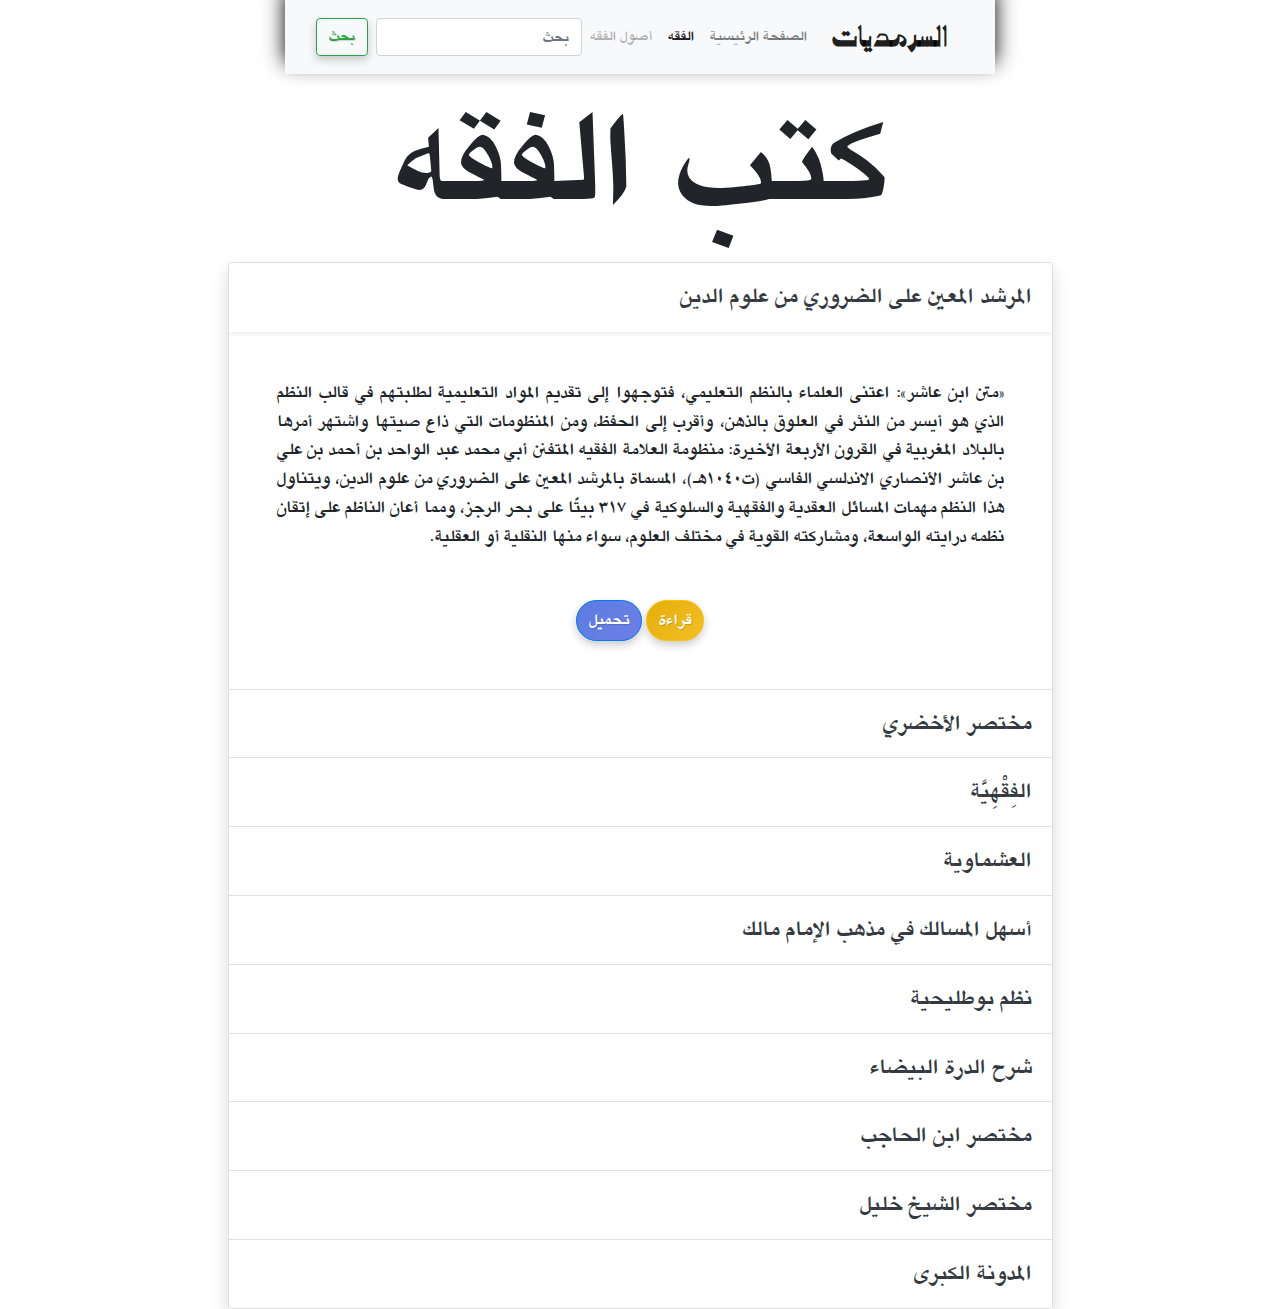
<file: categories/Fiqh.html>
<!DOCTYPE html>
<html lang="ar" dir="rtl">
<head>
    <meta charset="UTF-8">
	<meta name="viewport" content="width=device-width, initial-scale=1.0, maximum-scale=1.0, user-scalable=no" />

    <title>الفقه</title>
    <script src="../Js/bootstrap.bundle.min.js" ></script>
    <script src="../Js/jquery-3.3.1.slim.min.js" ></script>
    <script src="../Js/popper.min.js" ></script>
    <script src="../Js/bootstrap.min.js" ></script>
        <link href="../Styles/buttons.css" rel="stylesheet">
    <link href="../Styles/styles.css" rel="stylesheet">
    <link href="../Styles/bootstrap.rtl.min.css" rel="stylesheet">
    <link rel="stylesheet" href="../Styles/bootstrap.min.css">
<style>
  
  /*......................*/
  @font-face {
        font-family: FC35543;
        src: url('../Fonts/FC35543.woff2') format('woff2'),
              url('../Fonts/FC35543.woff') format('woff');        
      }    
  @font-face {
        font-family: FC35544;
src: url('https://fast.fonts.net/dv2/14/cb582b0a-a10f-406c-91b3-3f11d9848c3f.woff2?d44f19a684109620e484147fa790e81859e92aaaea3d337f84586d5df8888fe5455f55e0f83ed0be044ddfaa95e824a4b1318d5b552aaa24a44025e9&projectid=74f39a9d-a5dc-405f-9690-1c1fd4590ae4') format('woff2'),
        font-weight:normal;
      }
  @font-face {
        font-family: FC35544;
	src: url('../Fonts/cb582b0a-a10f-406c-91b3-3f11d9848c3f.woff2') format('woff2'),
        font-weight:bold;
      }    

  .navbar{
    font-weight: bold;
    box-shadow: 0px -11px 20px 0px black;
  }
  .border-top {
    border-top: 0px solid #dee2e6!important;
}
    *{
        text-align: justify !important;
        font-family: "FC35544", sans-serif;

    }
	body
{
    -webkit-animation-duration: 0.1s;
	-webkit-animation-name: fontfix;
	-webkit-animation-iteration-count: 1;
	-webkit-animation-timing-function: linear;
	-webkit-animation-delay: 0.1s;
}

@-webkit-keyframes fontfix{
	from{ 	opacity: 1; }
	to{	opacity: 1; }
}

    .text-dark {
    color: #343a40!important;
    font-family: FC35544;
    font-size: x-large;
    text-decoration: none;
}
    .font-weight-light {
        font-family: FC35544 !important;
    font-weight: 300!important;
    font-size: larger;
}
</style>
</head>

<header>
  <nav class="navbar navbar-expand-md navbar-light bg-light">
    <div class="container-fluid">
      <a class="navbar-brand" href="#" style="font-size: xx-large;font-family: FC35543;">السرمديات</a>
      <button class="navbar-toggler" type="button" data-bs-toggle="collapse" data-bs-target="#navbarCollapse" aria-controls="navbarCollapse" aria-expanded="false" aria-label="تبديل التنقل">
        <span class="navbar-toggler-icon"></span>
      </button>
      <div class="collapse navbar-collapse" id="navbarCollapse">
        <ul class="navbar-nav me-auto mb-2 mb-md-0">
          <li class="nav-item">
            <a class="nav-link" aria-current="page" href="#">الصفحة الرئيسية</a>
          </li>
          <li class="nav-item">
            <a class="nav-link active" href="?">الفقه</a>
          </li>
          <li class="nav-item">
            <a class="nav-link disabled" href="#" tabindex="-1" aria-disabled="true">أصول الفقه</a>
          </li>
        </ul>
        <form class="d-flex">
          <input class="form-control me-2" type="search" placeholder="بحث" aria-label="بحث">
          <button class="btn btn-outline-success" type="submit">بحث</button>
        </form>
      </div>
    </div>
  </nav>
</header>
<body>
<h1 style=" font-weight: bold; text-align: center !important; font-size: 150px; "> كتب الفقه</h1>
	<div class="container">
        <!-- For demo purpose -->
        <div class="row">
          <div class="col-lg-9 mx-auto">
            <!-- Accordion -->
            <div id="accordionExample" class="accordion shadow">
      
              <!-- Accordion item 1 -->
              <div class="card">
                <div id="headingOne" class="card-header bg-white shadow-sm border-0">
                  <h6 class="mb-0 font-weight-bold"><a href="#" data-toggle="collapse" data-target="#collapseOne" aria-expanded="tr" aria-controls="collapseOne" class="d-block position-relative text-dark text-uppercase collapsible-link py-2">المرشد المعين على الضروري من علوم الدين</a></h6>
                </div>
                <div id="collapseOne" aria-labelledby="headingOne" data-parent="#accordionExample" class="collapse show">
                  <div class="card-body p-5">
                    <p class="font-weight-light m-0">«متن ابن عاشر»: اعتنى العلماء بالنظم التعليمي، فتوجهوا إلى تقديم المواد التعليمية لطلبتهم في قالب النظم الذي هو أيسر من النثر في العلوق بالذهن، وأقرب إلى الحفظ، ومن المنظومات التي ذاع صيتها واشتهر أمرها بالبلاد المغربية في القرون الأربعة الأخيرة: منظومة العلامة الفقيه المتفنن أبي محمد عبد الواحد بن أحمد بن علي بن عاشر الأنصاري الاندلسي الفاسي (ت1040هـ)، المسماة بالمرشد المعين على الضروري من علوم الدين، ويتناول هذا النظم مهمات المسائل العقدية والفقهية والسلوكية في 317 بيتًا على بحر الرجز، ومما أعان الناظم على إتقان نظمه درايته الواسعة، ومشاركته القوية في مختلف العلوم، سواء منها النقلية أو العقلية.</p>
                  </div>
                  <section class="section-padding border-top">
                    <div class="container">
                       <div class="row page-btn">
                          <div class="col-md-8 col-sm-8 mx-auto text-center mb-5">
                            <a href="javascript:void(0)" onclick="href='https://docs.google.com/viewer?url=https://archive.org/download/ibn-achir-03/Ibn_Achir03.pdf&embedded=true'"><button type="button" class="btn btn-warning btn-radius" style=" font-size: 18px; ">قراءة</button></a>
                            <a href="javascript:void(0)" onclick="href='https://archive.org/download/ibn-achir-03/Ibn_Achir03.pdf'"><button type="button" class="btn btn-primary btn-radius" style=" font-size: 18px; ">تحميل</button></a>
                        </div>
                       </div>
                    </div>
                 </section>
           
                </div>
              </div>
      
              <!-- Accordion item 2 -->
              <div class="card">
                <div id="headingTwo" class="card-header bg-white shadow-sm border-0">
                  <h6 class="mb-0 font-weight-bold"><a href="#" data-toggle="collapse" data-target="#collapseTwo" aria-expanded="false" aria-controls="collapseTwo" class="d-block position-relative collapsed text-dark text-uppercase collapsible-link py-2">مختصر الأخضري</a></h6>
                </div>
                <div id="collapseTwo" aria-labelledby="headingTwo" data-parent="#accordionExample" class="collapse">
                  <div class="card-body p-5">
                    <p class="font-weight-light m-0">«مختصر الأخضري في فقه العبادات»، هو عبارة عن متن اشتهر باسم "مختصر الأخضري" نسبة لمؤلفه رحمه الله الشيخ العلامة «أبو يزيد عبد الرحمن بن سيدي محمد الصغير بن محمد ابن عامر الأخضري البنطيوسي البسكري الجزائري المالكي (918-983هـ / 1512-1575م)»، تعرض فيه إلى مسائل فقه العبادات على مذهب الإمام مالك من: الطهارة وأقسامها، الصلاة وفرائضها وشروطها، وختمه بباب السهو.</p>
                  </div>
                  <section class="section-padding border-top">
                    <div class="container">
                       <div class="row page-btn">
                          <div class="col-md-8 col-sm-8 mx-auto text-center mb-5">
                             <a href="javascript:void(0)" onclick="href='https://docs.google.com/viewer?url=https://archive.org/download/mkht-sr-bd-alr-hmn-alkh-dry-fy-a-alkh-dry_202203/mkhtSr%20%60bd%20alrHmn%20al%27khDry%20fy%20a%20-%20al%27khDry.pdf&embedded=true'"><button type="button" class="btn btn-warning btn-radius" style=" font-size: 18px; ">قراءة</button></a>
                             <a href="javascript:void(0)" onclick="href='https://archive.org/download/mkht-sr-bd-alr-hmn-alkh-dry-fy-a-alkh-dry_202203/mkhtSr%20%60bd%20alrHmn%20al%27khDry%20fy%20a%20-%20al%27khDry.pdf'"><button type="button" class="btn btn-primary btn-radius" style=" font-size: 18px; ">تحميل</button></a>
                          </div>
                       </div>
                    </div>
                 </section>
                </div>
              </div>
      
              <!-- Accordion item 3 -->
              <div class="card">
                <div id="headingThree" class="card-header bg-white shadow-sm border-0">
                  <h6 class="mb-0 font-weight-bold"><a href="#" data-toggle="collapse" data-target="#collapseThree" aria-expanded="false" aria-controls="collapseThree" class="d-block position-relative collapsed text-dark text-uppercase collapsible-link py-2">الفِقْهِيَّة</a></h6>
                </div>
                <div id="collapseThree" aria-labelledby="headingThree" data-parent="#accordionExample" class="collapse">
                  <div class="card-body p-5">
                    <p class="font-weight-light m-0">كتاب «فقهيّة عبد القادر الفاسي» المعروفة بـ: «الفقهيّة»، للشيخ الفقيه وأحد أعلام المغرب البارزين في القرن الحادي عشر «أبي المحاسِن عبد القادر بن علي بن يوسف الفاسي المالكي (ت1091هـ)»، هو خلاصة فقهية في أحكام العِبادات من طهارة، وصلاة، وزكاة، وصيّام، وحج، على مذهب السّادة المالكية، بعبارات سهلة، مُركّزة وواضحة، اقتصر فيها الشيخ على الأهم من الأحكام.
                        <br>
                        وقد اشتهرت هذه "الفقهية" في الوسط العلمي، فتناولها بعض العلماء بالشرح والبسط كالشيخ محمد بن قاسم جسوس، وطبع شرحه هذا بالمطبعة الحجرية بفاس، والشيخ أبي مدين بن أحمد الفاسي، وشرحه لا يزال مخطوطا، والشيخ عبد الكبير بن عبد الرحمن الفاسي، وشرحه أيضا لم يُطبع بعد.
                    </p>
                  </div>
                  <section class="section-padding border-top">
                    <div class="container">
                       <div class="row page-btn">
                          <div class="col-md-8 col-sm-8 mx-auto text-center mb-5">
                            <a href="javascript:void(0)" onclick="href='https://docs.google.com/viewer?url=https://archive.org/download/fikhya_202203/Fikhya.pdf&embedded=true'"><button type="button" class="btn btn-warning btn-radius" style=" font-size: 18px; ">قراءة</button></a>
                            <a href="javascript:void(0)" onclick="href='https://archive.org/download/fikhya_202203/Fikhya.pdf'"><button type="button" class="btn btn-primary btn-radius" style=" font-size: 18px; ">تحميل</button></a>
                        </div>
                       </div>
                    </div>
                 </section>
                </div>
              </div>
      
              <!-- Accordion item 4 -->
              <div class="card">
                <div id="headingFour" class="card-header bg-white shadow-sm border-0">
                  <h6 class="mb-0 font-weight-bold"><a href="#" data-toggle="collapse" data-target="#collapseFour" aria-expanded="false" aria-controls="collapseFour" class="d-block position-relative collapsed text-dark text-uppercase collapsible-link py-2">العشماوية</a></h6>
                </div>
                <div id="collapseFour" aria-labelledby="headingFour" data-parent="#accordionExample" class="collapse">
                  <div class="card-body p-5">
                    <p class="font-weight-light m-0">هو عبارة عن متن اشتهر باسم «متن العشماوية»،  نسبة لمؤلفه رحمه الله الإمام «العشماوي»،  تعرض فيه إلى مسائل فقه العبادات من طهارة وأقسامها والصلاة وفرائضها وشروطها، وهو على المذهب المالكي. كما يعتبر هذا المتن من المتون التي يوصى بتدريسها وتحفيظها في أول مراحل تدريس الفقه.</p>
                  </div>
                  <section class="section-padding border-top">
                    <div class="container">
                       <div class="row page-btn">
                          <div class="col-md-8 col-sm-8 mx-auto text-center mb-5">
                            <a href="javascript:void(0)" onclick="href='https://docs.google.com/viewer?url=https://archive.org/download/mtn-alshmawy-bd-albary-alshmawy/mtn%20al%60shmawy%40%20-%20%60bd%20albary%20al%60shmawy.pdf&embedded=true'"><button type="button" class="btn btn-warning btn-radius" style=" font-size: 18px; ">قراءة</button></a>
                            <a href="javascript:void(0)" onclick="href='https://archive.org/download/mtn-alshmawy-bd-albary-alshmawy/mtn%20al%60shmawy%40%20-%20%60bd%20albary%20al%60shmawy.pdf'"><button type="button" class="btn btn-primary btn-radius" style=" font-size: 18px; ">تحميل</button></a>
                          </div>
                       </div>
                    </div>
                 </section>
                </div>
              </div>
              <!-- Accordion item 6 -->
              <div class="card">
                <div id="headingSix" class="card-header bg-white shadow-sm border-0">
                  <h6 class="mb-0 font-weight-bold"><a href="#" data-toggle="collapse" data-target="#collapseSix" aria-expanded="false" aria-controls="collapseSix" class="d-block position-relative collapsed text-dark text-uppercase collapsible-link py-2">أسهل المسالك في مذهب الإمام مالك</a></h6>
                </div>
                <div id="collapseSix" aria-labelledby="headingSix" data-parent="#accordionExample" class="collapse">
                  <div class="card-body p-5">
                    <p class="font-weight-light m-0">
                      كتاب «أسهل المسالك في مذهب الإمام مالك»، للشيخ «محمد البشار»، هو  نظم لمتن «ترغيب المريد السالك إلى مذهب الإمام مالك للشيخ إبراهيم السهائي»، وهي منظومة جامعة وافية في فقه الإمام مالك -رضي الله عنه-، حوت أبواب الفقه ومسائله من عبادات ومعاملات، وبيان جمل من الفرائض والآداب والسنن.
                    <br>
                    سار ناظم أسهل المسالك على مشهور المذهب في جميع مسائله، إلا القليل والنادر جدا، بل هو في تبويبه وترتيبه يسير على ما سار عليه سيدي خليل في مختصره. وكثير من ألفاظه -وهذا العجيب- كألفاظ المختصر رغم أن هذا نظم وذاك نثر.
                    </p>
                  </div>
                  <section class="section-padding border-top">
                    <div class="container">
                       <div class="row page-btn">
                          <div class="col-md-8 col-sm-8 mx-auto text-center mb-5">
                            <a href="javascript:void(0)" onclick="href='https://docs.google.com/viewer?url=https://archive.org/download/ashaL_elmasalek/ashaL_elmasalek.pdf&embedded=true'"><button type="button" class="btn btn-warning btn-radius" style=" font-size: 18px; ">قراءة</button></a>
                            <a href="javascript:void(0)" onclick="href='https://archive.org/download/ashaL_elmasalek/ashaL_elmasalek.pdf'"><button type="button" class="btn btn-primary btn-radius" style=" font-size: 18px; ">تحميل</button></a>                            
                          </div>
                       </div>
                    </div>
                 </section>
                </div>
              </div>   
              <!-- Accordion item 7 -->
              <div class="card">
                <div id="headingSeven" class="card-header bg-white shadow-sm border-0">
                  <h6 class="mb-0 font-weight-bold"><a href="#" data-toggle="collapse" data-target="#collapseSeven" aria-expanded="false" aria-controls="collapseSeven" class="d-block position-relative collapsed text-dark text-uppercase collapsible-link py-2">نظم بوطليحية</a></h6>
                </div>
                <div id="collapseSeven" aria-labelledby="headingSeven" data-parent="#accordionExample" class="collapse">
                  <div class="card-body p-5">
                    <p class="font-weight-light m-0">
                      نظم «بوطليحية»، للإمام الجليل العلامة الأديب ذي النظم الرائق والتصنيف الفائق «محمد النابغة بن عبد الرحمن بن عمر الغلاوي (ت1245هـ/1828م)»، هو اسم طريف لمنظومة طريفة فى شكلها ومضمونها، تضمنت المعتمد من الكتب والفتوى فى المذهب المالكي، ويستعرض مجموعة من المسائل الفقه المالكي، والموضوعات الأصولية، والصوفية، والعقدية.
                    <br>
                    * اشتهر هذا النظم في المشرق باسم "الطليحية" واسمه الصحيح هو "أبو الطليحية" وأصله أبو الطليحة، صغيرة الطلح الشجر المعروف، وسمي النظم بهذا الاسم لما اشتهر أن الناظم رحمه الله نظمه تحت شجرة صغيرة من الطّلح.
                    <br>
                    *  يتكون «نظم بوطليحية»، من 314 بيتًا على بحر الرجز، وممّا زاد هذا النظم قيمة سلاسة ألفاظه وعذوبتها، بحيث جاء متين السبك، ملائمًا للقراءة والحفظ.
                    <br>
                    * ويعود سبب تأليف النابغة الغلاوي لنظمه هذا هو معالجة الخلل الذى انتبه إليه فى محيطه وزمنه، حيث لاحظ إغفال المفتين أو نسيانهم لمقتضيات الفتوى، ومعايير ضبطها ،والخلط بين المعتمد من مصادر المذهب المالكي بغير المعتمد، وفي هذا المعنى أنشد قائلاً:
                    <br>
                    <div style="margin-right: 30px;margin-top: 16px;font-size: large;">
                      هذا ولما كان جلّ الناس
                      <br>
                      لما به الفتوى غدا كالناسي
                      <br>
                       فخلط الصحيح بالسقيم
                       <br>
                      وخلط المنتج بالعقيم
                      <br>
                       من جهلها أصبح في حجاب
                       <br>
                      لم يدر بين الغرس والحجاب
                      <br>
                       جلبت في ذا النظم بعض المعتمد
                       <br>
                      وفيه ذكر بعض ما لم يعتمد
                      </div>
                    </p>
                  </div>
                  <section class="section-padding border-top">
                    <div class="container">
                       <div class="row page-btn">
                          <div class="col-md-8 col-sm-8 mx-auto text-center mb-5">
                            <a href="javascript:void(0)" onclick="href='https://docs.google.com/viewer?url=http://archive.org/download/Boutlaihia/Boutlaihia.pdf&embedded=true'"><button type="button" class="btn btn-warning btn-radius" style=" font-size: 18px; ">قراءة</button></a>
                            <a href="javascript:void(0)" onclick="href='http://archive.org/download/Boutlaihia/Boutlaihia.pdf'"><button type="button" class="btn btn-primary btn-radius" style=" font-size: 18px; ">تحميل</button></a>
                          </div>
                       </div>
                    </div>
                 </section>
                </div>
            </div>
              <!-- Accordion item 8 -->
              <div class="card">
                <div id="headingEight" class="card-header bg-white shadow-sm border-0">
                  <h6 class="mb-0 font-weight-bold"><a href="#" data-toggle="collapse" data-target="#collapseEight" aria-expanded="false" aria-controls="collapseEight" class="d-block position-relative collapsed text-dark text-uppercase collapsible-link py-2">شرح الدرة البيضاء</a></h6>
                </div>
                <div id="collapseEight" aria-labelledby="headingEight" data-parent="#accordionExample" class="collapse">
                  <div class="card-body p-5">
                    <p class="font-weight-light m-0">
                      «الدرة البيضاء»، هي نظم في علم الفرائض على المذهب المالكي، للشيخ العلامة الفقيه «عبد الرحمن بن محمد الصغير بن محمد ابن عامر الأخضري البنطيوسي البسكري الجزائري المالكي (918-983هـ / 1512-1575م)»، يقع في (530 بيتًا).
                    </p>
                  </div>
                  <section class="section-padding border-top">
                    <div class="container">
                       <div class="row page-btn">
                          <div class="col-md-8 col-sm-8 mx-auto text-center mb-5">
                            <a href="javascript:void(0)" onclick="href='https://docs.google.com/viewer?url=https://archive.org/download/dorabaidaa/dorabaidaa.pdf&embedded=true'"><button type="button" class="btn btn-warning btn-radius" style=" font-size: 18px; ">قراءة</button></a>
                            <a href="javascript:void(0)" onclick="href='https://archive.org/download/dorabaidaa/dorabaidaa.pdf'"><button type="button" class="btn btn-primary btn-radius" style=" font-size: 18px; ">تحميل</button></a>
                          </div>
                       </div>
                    </div>
                 </section>
                </div>
            </div>
              <!-- Accordion item 9 -->
              <div class="card">
                <div id="headingNine" class="card-header bg-white shadow-sm border-0">
                  <h6 class="mb-0 font-weight-bold"><a href="#" data-toggle="collapse" data-target="#collapseNine" aria-expanded="false" aria-controls="collapseNine" class="d-block position-relative collapsed text-dark text-uppercase collapsible-link py-2">مختصر ابن الحاجب</a></h6>
                </div>
                <div id="collapseNine" aria-labelledby="headingNine" data-parent="#accordionExample" class="collapse">
                  <div class="card-body p-5">
                    <p class="font-weight-light m-0">
                      كتاب «مختصر منتهى السؤل والأمل في علمي الأصول والجدل»، للإمام «أبي عمرو عثمان بن عمر بن أبي بكر المعروف بابن الحاجب (ت646هـ)»، يعتبر من أهم كتب علم الأصول، وأدقها فهو يعد بحق معلمة في أصول الفقه، حيث جمع فأوعى.
                    <br>
                    مما لا شك فيه أن كتاب «مختصر المنتهى» قد احتل مكانة رفيعة بين كتب الأصول، وما ذاك إلا لأنه جمع المساءل الأصولية في أسلوب موجز، وحوى الكثير مما اشتملت عليه الكتب الطويلة في عبارات دقيقة مخنصرة، لذا لا غرابة أن نرى العلماء الأفاضل اهتموا به ما بين شارح لألفاظه، وناظم لمسائله، ومخرج لأحاديثه، وقد أثنوا عليه الثناء الجميل، وبالغو في ذلك إلى حد التطويل، ومن بين هؤلاء العلماء نجد: الإمام الجاربردي (ت746هـ) في كتابه السراج الوهاج، والإمام شمس الدين الأصفهاني (ت749هـ)، والقاضي العضد (ت756هـ) في شرحه للمختصر.
                    </p>
                  </div>
                  <section class="section-padding border-top">
                    <div class="container">
                       <div class="row page-btn">
                          <div class="col-md-8 col-sm-8 mx-auto text-center mb-5">
                            <a href="javascript:void(0)" onclick="href='https://docs.google.com/viewer?url=http://www.archive.org/download/mukhtasar_hajib/mukhtasar_hajib.pdf&embedded=true'"><button type="button" class="btn btn-warning btn-radius" style=" font-size: 18px; ">قراءة</button></a>
                            <a href="javascript:void(0)" onclick="href='http://www.archive.org/download/mukhtasar_hajib/mukhtasar_hajib.pdf'"><button type="button" class="btn btn-primary btn-radius" style=" font-size: 18px; ">تحميل</button></a>
                          </div>
                       </div>
                    </div>
                 </section>
                </div>
            </div>
              <!-- Accordion item 10 -->
              <div class="card">
                <div id="headingTen" class="card-header bg-white shadow-sm border-0">
                  <h6 class="mb-0 font-weight-bold"><a href="#" data-toggle="collapse" data-target="#collapseTen" aria-expanded="false" aria-controls="collapseTen" class="d-block position-relative collapsed text-dark text-uppercase collapsible-link py-2">مختصر الشيخ خليل</a></h6>
                </div>
                <div id="collapseTen" aria-labelledby="headingTen" data-parent="#accordionExample" class="collapse">
                  <div class="card-body p-5">
                    <p class="font-weight-light m-0">
	يُعَدّ «مختصر الشيخ خليل»،  للشيخ «الامام ضياء الدين أبو المودة خليل بن إسحاق بن موسى بن شعيب المالكي المعروف بالجندي(تـ776 هـ)»، من أشهر المختصرات الفقهية على مذهب السّادة المالكية، بل ربما كان أشهرها على الإطلاق في القرون المتأخرة، ويشهد لذلك عناية العلماء به وعكوف طلاب العلم على حفظه ودراسته، وتلقيهم له بالقبول.
	<br>
	وبالنظر في منهج الشيخ خليل الذي سلك في هذا المختصر نلاحظ أنه اقتصر على مشهور المذهب وما تكون به الفتوى من الأقوال، وترك بقيّتها ولم يُخرج من المسودة إلاَّ ثلثه الأول إلى النكاح، ومع ذلك أقام في تأليفه خمسا وعشرين سنة، ووُجد باقيه فجمعه أصحابه، وألّف بهرام باب المقاصّة منه، وأكمل الأقفهسي جملة يسيرة ترك لها بياضًا.
	</p>
                  </div>
                  <section class="section-padding border-top">
                    <div class="container">
                       <div class="row page-btn">
                          <div class="col-md-8 col-sm-8 mx-auto text-center mb-5">
                            <a href="javascript:void(0)" onclick="href='https://docs.google.com/viewer?url=http://archive.org/download/Mokhtassar_Khalil/Mokhtassar_Khalil.pdf&embedded=true'"><button type="button" class="btn btn-warning btn-radius" style=" font-size: 18px; ">قراءة</button></a>
                            <a href="javascript:void(0)" onclick="href='http://archive.org/download/Mokhtassar_Khalil/Mokhtassar_Khalil.pdf'"><button type="button" class="btn btn-primary btn-radius" style=" font-size: 18px; ">تحميل</button></a>
                          </div>
                       </div>
                    </div>
                 </section>
                </div>
            </div>
              <!-- Accordion item 11 -->
              <div class="card">
                <div id="headingEleven" class="card-header bg-white shadow-sm border-0">
                  <h6 class="mb-0 font-weight-bold"><a href="#" data-toggle="collapse" data-target="#collapseEleven" aria-expanded="false" aria-controls="collapseEleven" class="d-block position-relative collapsed text-dark text-uppercase collapsible-link py-2">المدونة الكبرى</a></h6>
                </div>
                <div id="collapseEleven" aria-labelledby="headingEleven" data-parent="#accordionExample" class="collapse">
                  <div class="card-body p-5">
                    <p class="font-weight-light m-0">
                  تعتبر المدونة ويطلق عليها أيضا إسم الأم أصل المالكيين المقدم على غيره من الدواوين، وأفيّدها بعد الموطأ، وكل الذي جاء بعدها من مصنفات المذهب عيال عليها، وعليها كان الإعتماد في الفتوى والأحكام والقضاء، والمدونة  في أصلها سماعات إبن القاسم عن شيخه الإمام مالك أجاب بها عن أسئلة الشيخ سحنون لما رحل إليه من القيروان لتصحيح رواية أسد بن الفرات التي رواها بدوره عن إبن القاسم. ثم قام الشيخ سحنون بتهذيبها، وتبويبها، وتدوينها وأضاف إليها إجتهادات كبار فقهاء المالكية.
                  </p>
                  </div>
                  <section class="section-padding border-top">
                    <div class="container">
                       <div class="row page-btn">
                          <div class="col-md-8 col-sm-8 mx-auto text-center mb-5">
                            <a href="javascript:void(0)" onclick="href='https://docs.google.com/viewer?url=http://www.archive.org/download/moudaouna/moudaouna.pdf&embedded=true'"><button type="button" class="btn btn-warning btn-radius" style=" font-size: 18px; ">قراءة</button></a>
                            <a href="javascript:void(0)" onclick="href='http://www.archive.org/download/moudaouna/moudaouna.pdf'"><button type="button" class="btn btn-primary btn-radius" style=" font-size: 18px; ">تحميل</button></a>                          </div>
                       </div>
                    </div>
                 </section>
                </div>
            </div>
          </div>
          
        </div>
      </div>
      </body>
</html>
</file>
<file: Styles/buttons.css>
/*======= 3. BUTTONS STYLES  =======*/
.btn-radius {
    border-radius: 100px !important;
}
.btn {
    font-size: 13px;
    font-weight: bold;
    letter-spacing: 1px;
	border-radius: 2px;
    padding: 13px 28px;
    text-shadow: 1px 1px 1px rgba(0, 0, 0, 0.14);
    text-transform: uppercase;
    box-shadow: 0 4px 9px 0 rgba(0, 0, 0, 0.2);
}
.btn-sm {
    font-size: 11px;
    font-weight: 600;
    padding: 11px 25px;	
}
.btn-lg {
    padding: 18px 49px;
}
.btn-xs {
	font-size: 10px;
	padding: 8px 14px;
}
.btn-primary {
    background: #5a7ce2;
    background: -moz-linear-gradient(-45deg, #5a7ce2 0%, #8283e8 50%, #5c5de8 51%, #565bd8 71%, #575cdb 100%);
    background: -webkit-linear-gradient(-45deg, #5a7ce2 0%,#8283e8 50%,#5c5de8 51%,#565bd8 71%,#575cdb 100%);
    background: linear-gradient(135deg, #5a7ce2 0%,#8283e8 50%,#5c5de8 51%,#565bd8 71%,#575cdb 100%);
    filter: progid:DXImageTransform.Microsoft.gradient( startColorstr='#5a7ce2', endColorstr='#575cdb',GradientType=1 );
    background-size: 400% 400%;
    -webkit-animation: AnimationName 3s ease infinite;
    -moz-animation: AnimationName 3s ease infinite;
    animation: AnimationName 3s ease infinite;
    -webkit-animation: AnimationName 3s ease infinite;
    -moz-animation: AnimationName 3s ease infinite;
    animation: AnimationName 3s ease infinite;
    border: medium none;
}
.btn-secondary{
    background: #797b7f;
    background: -moz-linear-gradient(-45deg, #797b7f 0%, #b5b8bf 50%, #8e9397 51%, #8e9397 71%, #828589 100%);
    background: -webkit-linear-gradient(-45deg, #797b7f 0%,#b5b8bf 50%,#8e9397 51%,#8e9397 71%,#828589 100%);
    background: linear-gradient(135deg, #797b7f 0%,#b5b8bf 50%,#8e9397 51%,#8e9397 71%,#828589 100%);
    filter: progid:DXImageTransform.Microsoft.gradient( startColorstr='#797b7f', endColorstr='#828589',GradientType=1 );
    background-size: 400% 400%;
    -webkit-animation: AnimationName 3s ease infinite;
    -moz-animation: AnimationName 3s ease infinite;
    animation: AnimationName 3s ease infinite;
    -webkit-animation: AnimationName 3s ease infinite;
    -moz-animation: AnimationName 3s ease infinite;
    animation: AnimationName 3s ease infinite;
    border: medium none;
}
.btn-success{
    background: #05ac50;
    background: -moz-linear-gradient(-45deg, #05ac50 0%, #21dd72 50%, #05c44e 51%, #05ac50 71%, #05ac50 100%);
    background: -webkit-linear-gradient(-45deg, #05ac50 0%,#21dd72 50%,#05c44e 51%,#05ac50 71%,#05ac50 100%);
    background: linear-gradient(135deg, #05ac50 0%,#21dd72 50%,#05c44e 51%,#05ac50 71%,#05ac50 100%);
    filter: progid:DXImageTransform.Microsoft.gradient( startColorstr='#05ac50', endColorstr='#05ac50',GradientType=1 );
    background-size: 400% 400%;
    -webkit-animation: AnimationName 3s ease infinite;
    -moz-animation: AnimationName 3s ease infinite;
    animation: AnimationName 3s ease infinite;
    -webkit-animation: AnimationName 3s ease infinite;
    -moz-animation: AnimationName 3s ease infinite;
    animation: AnimationName 3s ease infinite;
    border: medium none;
}
.btn-danger{
    background: #e81216;
    background: -moz-linear-gradient(-45deg, #e81216 0%, #f45355 50%, #f6290c 51%, #ed0e11 71%, #fc1b21 100%);
    background: -webkit-linear-gradient(-45deg, #e81216 0%,#f45355 50%,#f6290c 51%,#ed0e11 71%,#fc1b21 100%);
    background: linear-gradient(135deg, #e81216 0%,#f45355 50%,#f6290c 51%,#ed0e11 71%,#fc1b21 100%);
    filter: progid:DXImageTransform.Microsoft.gradient( startColorstr='#e81216', endColorstr='#fc1b21',GradientType=1 );
    background-size: 400% 400%;
    -webkit-animation: AnimationName 3s ease infinite;
    -moz-animation: AnimationName 3s ease infinite;
    animation: AnimationName 3s ease infinite;
    -webkit-animation: AnimationName 3s ease infinite;
    -moz-animation: AnimationName 3s ease infinite;
    animation: AnimationName 3s ease infinite;
    border: medium none;
}
.btn-warning{
    background: #e5ae09;
    background: -moz-linear-gradient(-45deg, #e5ae09 0%, #ffd044 50%, #ffc107 51%, #fc9014 71%, #f1890b 100%);
    background: -webkit-linear-gradient(-45deg, #e5ae09 0%,#ffd044 50%,#ffc107 51%,#fc9014 71%,#f1890b 100%);
    background: linear-gradient(135deg, #e5ae09 0%,#ffd044 50%,#ffc107 51%,#fc9014 71%,#f1890b 100%);
    filter: progid:DXImageTransform.Microsoft.gradient( startColorstr='#e5ae09', endColorstr='#f1890b',GradientType=1 );
    background-size: 400% 400%;
    -webkit-animation: AnimationName 3s ease infinite;
    -moz-animation: AnimationName 3s ease infinite;
    animation: AnimationName 3s ease infinite;
    -webkit-animation: AnimationName 3s ease infinite;
    -moz-animation: AnimationName 3s ease infinite;
    animation: AnimationName 3s ease infinite;
    border: medium none;
    color: #fff !important;
}
.btn-info{
    background: #01a8c1;
    background: -moz-linear-gradient(-45deg, #01a8c1 0%, #2adbf7 50%, #00b5d1 51%, #0aafc9 71%, #0599b1 100%);
    background: -webkit-linear-gradient(-45deg, #01a8c1 0%,#2adbf7 50%,#00b5d1 51%,#0aafc9 71%,#0599b1 100%);
    background: linear-gradient(135deg, #01a8c1 0%,#2adbf7 50%,#00b5d1 51%,#0aafc9 71%,#0599b1 100%);
    filter: progid:DXImageTransform.Microsoft.gradient( startColorstr='#01a8c1', endColorstr='#0599b1',GradientType=1 );
    background-size: 400% 400%;
    -webkit-animation: AnimationName 3s ease infinite;
    -moz-animation: AnimationName 3s ease infinite;
    animation: AnimationName 3s ease infinite;
    -webkit-animation: AnimationName 3s ease infinite;
    -moz-animation: AnimationName 3s ease infinite;
    animation: AnimationName 3s ease infinite;
    border: medium none;
}
.btn-light{
    background: #f2f2f2;
    background: -moz-linear-gradient(-45deg, #f2f2f2 0%, #dddddd 50%, #ffffff 51%, #ffffff 71%, #f6f8fb 100%);
    background: -webkit-linear-gradient(-45deg, #f2f2f2 0%,#dddddd 50%,#ffffff 51%,#ffffff 71%,#f6f8fb 100%);
    background: linear-gradient(135deg, #f2f2f2 0%,#dddddd 50%,#ffffff 51%,#ffffff 71%,#f6f8fb 100%);
    filter: progid:DXImageTransform.Microsoft.gradient( startColorstr='#f2f2f2', endColorstr='#f6f8fb',GradientType=1 );
    color: #3f345f !important;
    background-size: 400% 400%;
    -webkit-animation: AnimationName 3s ease infinite;
    -moz-animation: AnimationName 3s ease infinite;
    animation: AnimationName 3s ease infinite;
    -webkit-animation: AnimationName 3s ease infinite;
    -moz-animation: AnimationName 3s ease infinite;
    animation: AnimationName 3s ease infinite;
    border: medium none;
}
.btn-dark{
    background: #343a40;
    background: -moz-linear-gradient(-45deg, #343a40 0%, #667584 50%, #4e5256 51%, #242a30 71%, #343a40 100%);
    background: -webkit-linear-gradient(-45deg, #343a40 0%,#667584 50%,#4e5256 51%,#242a30 71%,#343a40 100%);
    background: linear-gradient(135deg, #343a40 0%,#667584 50%,#4e5256 51%,#242a30 71%,#343a40 100%);
    filter: progid:DXImageTransform.Microsoft.gradient( startColorstr='#343a40', endColorstr='#343a40',GradientType=1 );
    background-size: 400% 400%;
    -webkit-animation: AnimationName 3s ease infinite;
    -moz-animation: AnimationName 3s ease infinite;
    animation: AnimationName 3s ease infinite;
    -webkit-animation: AnimationName 3s ease infinite;
    -moz-animation: AnimationName 3s ease infinite;
    animation: AnimationName 3s ease infinite;
    border: medium none;
}
@-webkit-keyframes AnimationName {
    0%{
        background-position:0% 31%
    }
    50%{
        background-position:100% 70%
    }
    100%{
        background-position:0% 31%
    }
}
@-moz-keyframes AnimationName {
    0%{
        background-position:0% 31%
    }
    50%{
        background-position:100% 70%
    }
    100%{
        background-position:0% 31%
    }
}
@keyframes AnimationName {
    0%{
        background-position:0% 31%
    }
    50%{
        background-position:100% 70%
    }
    100%{
        background-position:0% 31%
    }
}
</file>
<file: Styles/styles.css>
@import url('https://fonts.googleapis.com/css?family=Poppins:400,500,600,700&display=swap');
*{
  margin: 0;
  padding: 0;
  box-sizing: border-box;
  font-family: 'Poppins', sans-serif;
}
html,body{
  height: 100%;
  place-items: center;
  /* background: #000; */
}
.text{
  font-family: FC35542;
  font-size: 150px;
  font-weight: 800;
  outline: none;
  text-transform: uppercase;
  background: linear-gradient(135deg, #5335cf 0%, #de005e 25%, #f66e48 50%, #de005e 75%, #5335cf 100%);
  background-size: 400%;
  -webkit-background-clip: text;
  -webkit-text-fill-color: transparent; 
  animation: animate 10s linear infinite;
    text-align: center !important;
}
@keyframes animate {
  to{
    background-position: 400%;
  }
}
</file>
